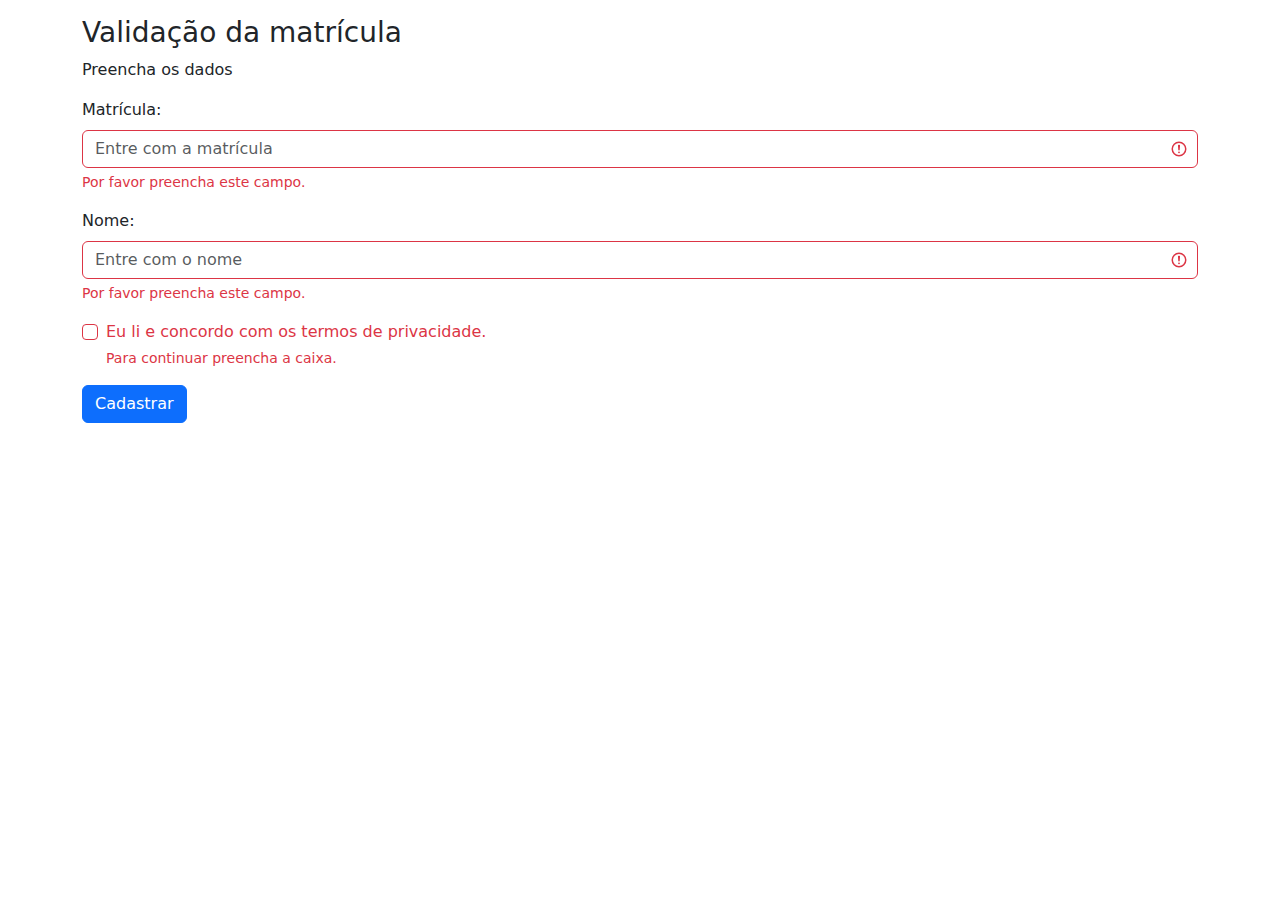
<file: formbootstrap3N/index2.html>
<!DOCTYPE html>
<html lang="en">
<head>
  <title>Bootstrap Example</title>
  <meta charset="utf-8">
  <meta name="viewport" content="width=device-width, initial-scale=1">
  <link href="https://cdn.jsdelivr.net/npm/bootstrap@5.2.3/dist/css/bootstrap.min.css" rel="stylesheet">
  <script src="https://cdn.jsdelivr.net/npm/bootstrap@5.2.3/dist/js/bootstrap.bundle.min.js"></script>
</head>
<body>

<div class="container mt-3">
  <h3>Validação da matrícula</h3>
  <p>Preencha os dados</p>
    
  <form action="/action_page.php" class="was-validated">
    <div class="mb-3 mt-3">
      <label for="uname" class="form-label">Matrícula:</label>
      <input type="text" class="form-control" id="uname" placeholder="Entre com a matrícula" name="uname" required>
      <div class="valid-feedback">Matrícula foi preenchida.</div>
      <div class="invalid-feedback">Por favor preencha este campo.</div>
    </div>
    <div class="mb-3">
      <label for="pwd" class="form-label">Nome:</label>
      <input type="password" class="form-control" id="pwd" placeholder="Entre com o nome" name="pswd" required>
      <div class="valid-feedback">Nome foi preenchido.</div>
      <div class="invalid-feedback">Por favor preencha este campo.</div>
    </div>
    <div class="form-check mb-3">
      <input class="form-check-input" type="checkbox" id="myCheck"  name="remember" required>
      <label class="form-check-label" for="myCheck">Eu li e concordo com os termos de privacidade.</label>
      <div class="valid-feedback">Aceito.</div>
      <div class="invalid-feedback">Para continuar preencha a caixa.</div>
    </div>
  <button type="submit" class="btn btn-primary">Cadastrar</button>
  </form>
</div>

</body>
</html>
</file>
